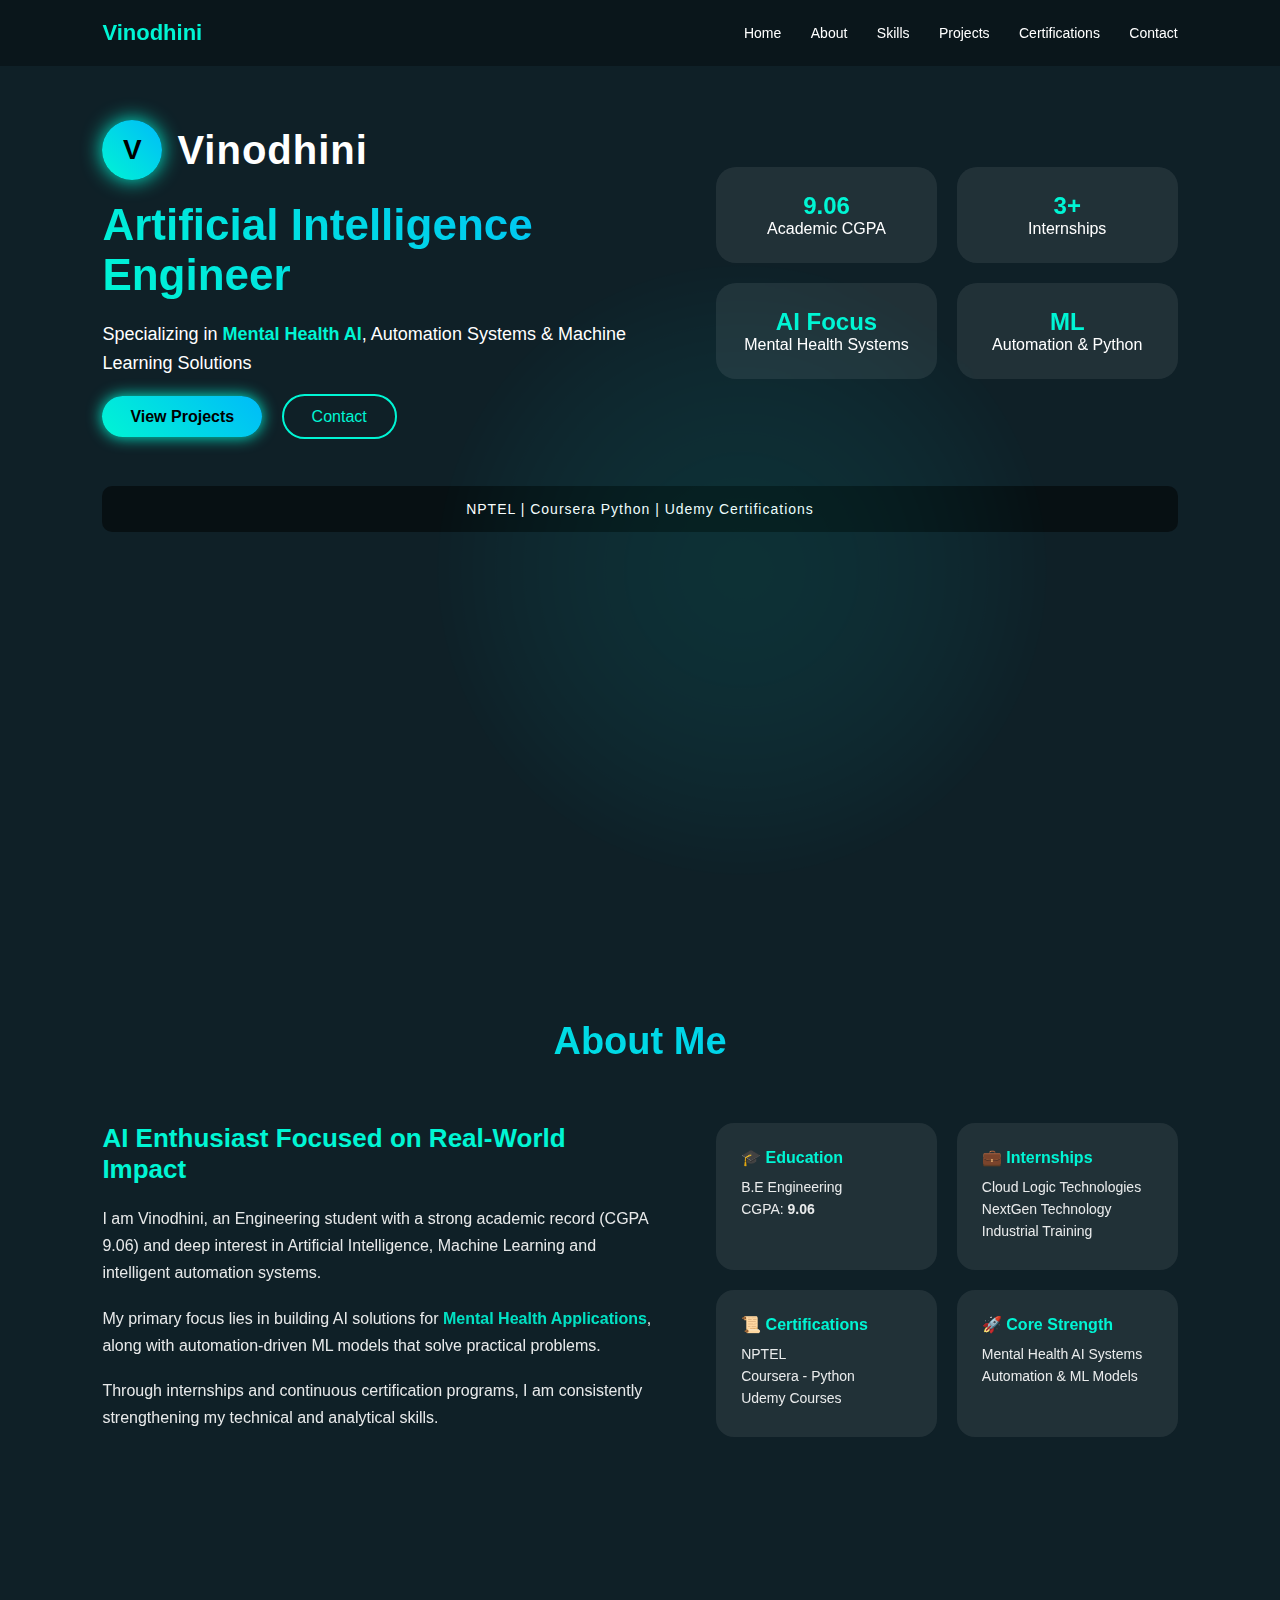
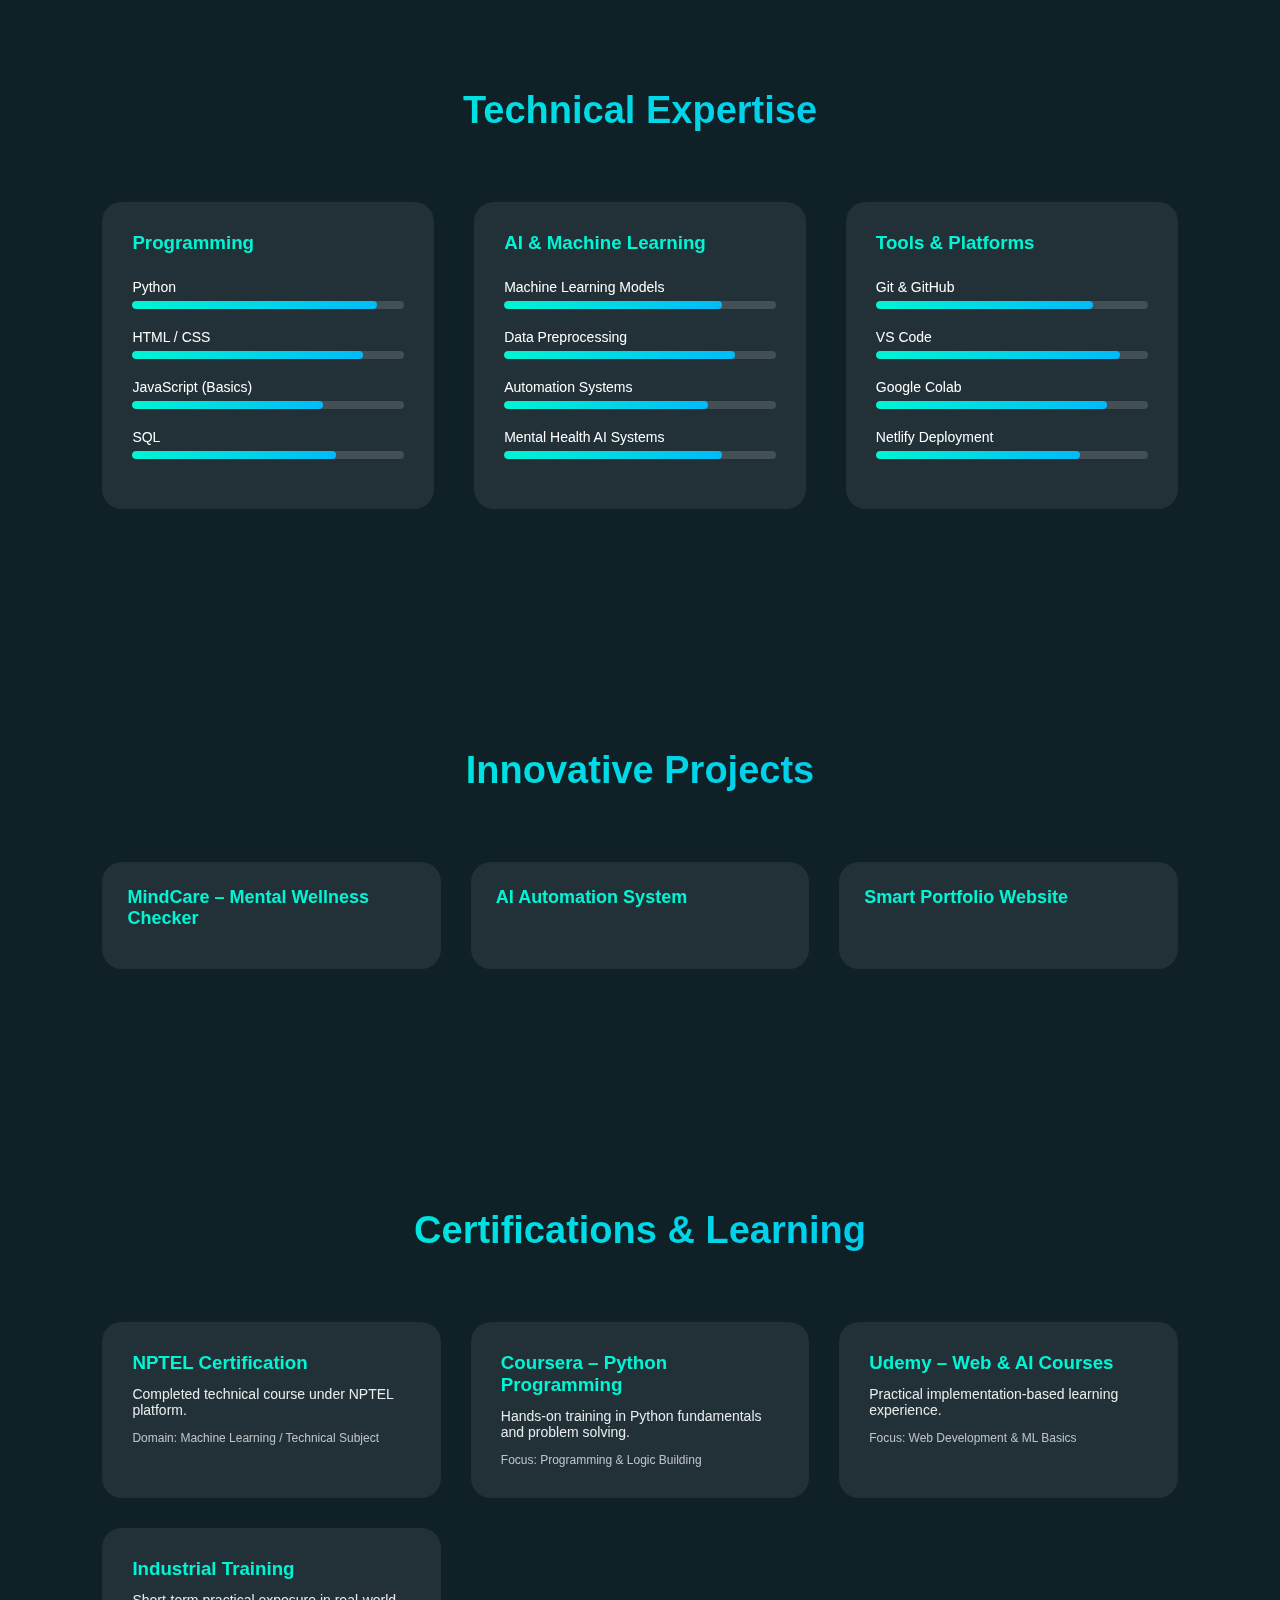
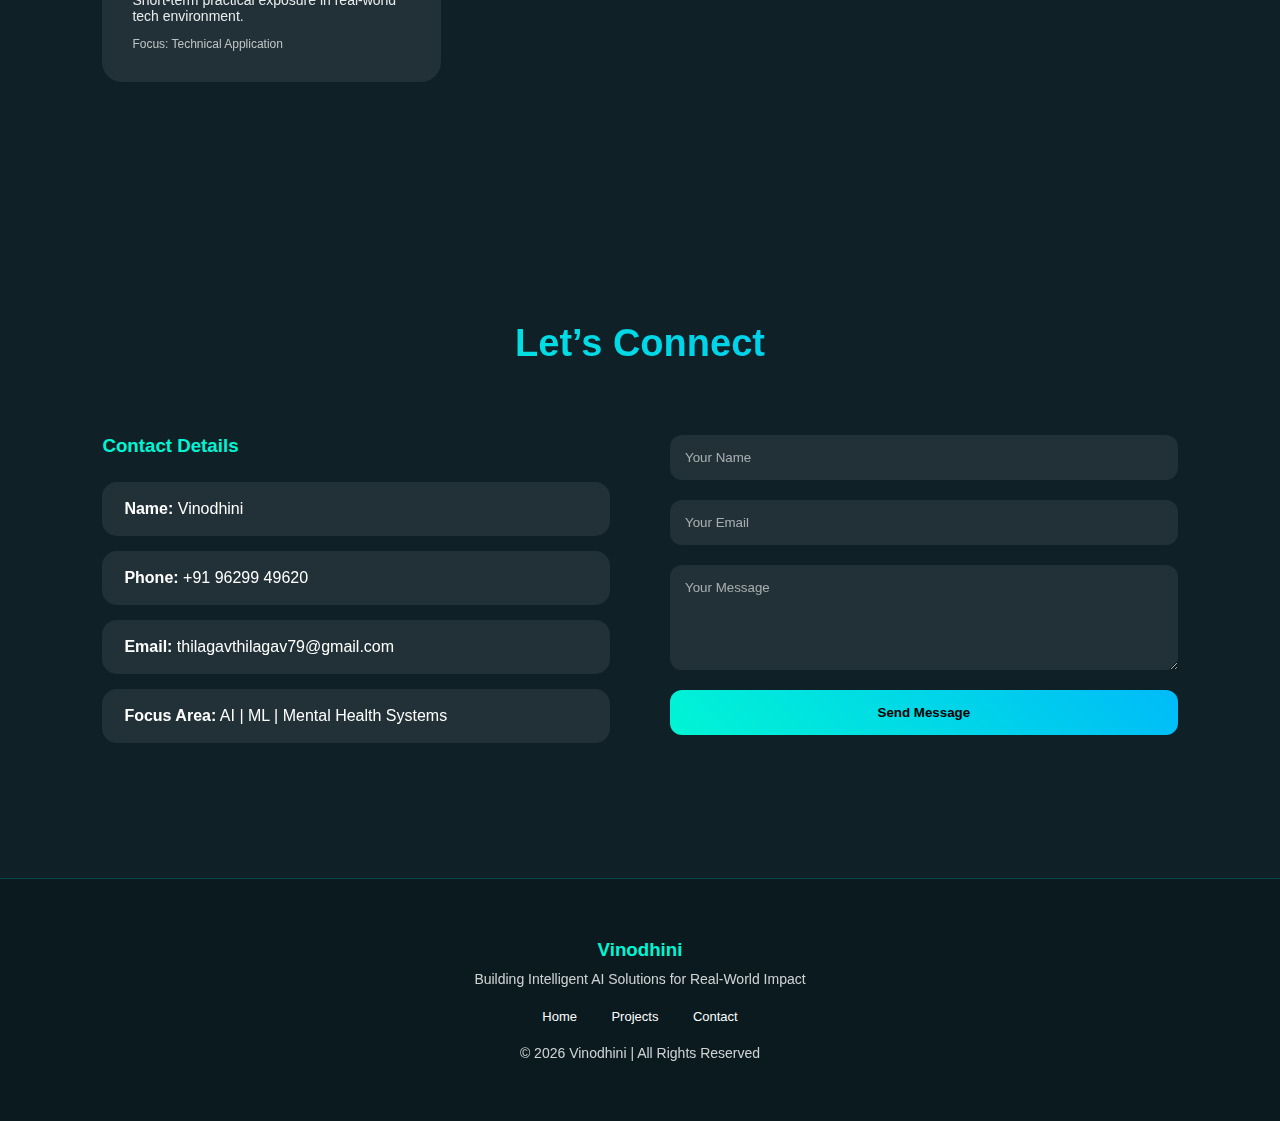
<file: index.html>
<!DOCTYPE html>
<html lang="en">
<head>
<meta charset="UTF-8">
<meta name="viewport" content="width=device-width, initial-scale=1.0">
<title>Vinodhini | AI & ML Portfolio</title>
<link rel="stylesheet" href="style.css">
</head>
<body>
<header class="main-header">
    <div class="logo">Vinodhini</div>

    <nav>
        <a href="#home">Home</a>
        <a href="#about">About</a>
        <a href="#skills">Skills</a>
        <a href="#projects">Projects</a>
        <a href="#certifications">Certifications</a>
        <a href="#contact">Contact</a>
    </nav>
</header>


<section id="home" class="ultra-hero">

    <div class="bg-animation"></div>

    <div class="ultra-container">

        <div class="left-panel">

            <div class="brand">
                <div class="ai-logo">V</div>
                <h1>Vinodhini</h1>
            </div>

            <h2 class="main-title">
                Artificial Intelligence Engineer
            </h2>

            <p class="focus-line">
                Specializing in <span>Mental Health AI</span>,
                Automation Systems & Machine Learning Solutions
            </p>

            <div class="cta-buttons">
                <a href="#projects" class="btn-glow">View Projects</a>
                <a href="#contact" class="btn-outline">Contact</a>
            </div>

        </div>

        <div class="right-panel">

            <div class="glass-card">
                <h3>9.06</h3>
                <p>Academic CGPA</p>
            </div>

            <div class="glass-card">
                <h3>3+</h3>
                <p>Internships</p>
            </div>

            <div class="glass-card">
                <h3>AI Focus</h3>
                <p>Mental Health Systems</p>
            </div>

            <div class="glass-card">
                <h3>ML</h3>
                <p>Automation & Python</p>
            </div>

        </div>

    </div>

    <div class="cert-bar">
        NPTEL | Coursera Python | Udemy Certifications
    </div>

</section>


<!-- ABOUT -->
<!-- ================= ABOUT SECTION ================= -->

<section id="about" class="about-ai">

    <h2 class="about-title">About Me</h2>

    <div class="about-grid">

        <!-- LEFT SIDE -->
        <div class="about-main">

            <h3 class="about-heading">
                AI Enthusiast Focused on Real-World Impact
            </h3>

            <p class="about-desc">
                I am Vinodhini, an Engineering student with a strong academic
                record (CGPA 9.06) and deep interest in Artificial Intelligence,
                Machine Learning and intelligent automation systems.
            </p>

            <p class="about-desc">
                My primary focus lies in building AI solutions for 
                <span>Mental Health Applications</span>, along with
                automation-driven ML models that solve practical problems.
            </p>

            <p class="about-desc">
                Through internships and continuous certification programs,
                I am consistently strengthening my technical and analytical skills.
            </p>

        </div>

        <!-- RIGHT SIDE CARDS -->
        <div class="about-cards">

            <div class="about-card">
                <h4>🎓 Education</h4>
                <p>B.E Engineering</p>
                <p>CGPA: <strong>9.06</strong></p>
            </div>

            <div class="about-card">
                <h4>💼 Internships</h4>
                <p>Cloud Logic Technologies</p>
                <p>NextGen Technology</p>
                <p>Industrial Training</p>
            </div>

            <div class="about-card">
                <h4>📜 Certifications</h4>
                <p>NPTEL</p>
                <p>Coursera - Python</p>
                <p>Udemy Courses</p>
            </div>

            <div class="about-card">
                <h4>🚀 Core Strength</h4>
                <p>Mental Health AI Systems</p>
                <p>Automation & ML Models</p>
            </div>

        </div>

    </div>

</section>

<!-- SKILLS -->
<!-- ================= SKILLS SECTION ================= -->

<section id="skills" class="skills-ai">

    <h2 class="skills-title">Technical Expertise</h2>

    <div class="skills-container">

        <!-- COLUMN 1 -->
        <div class="skills-box">
            <h3>Programming</h3>

            <div class="skill">
                <p>Python</p>
                <div class="bar"><span style="width:90%"></span></div>
            </div>

            <div class="skill">
                <p>HTML / CSS</p>
                <div class="bar"><span style="width:85%"></span></div>
            </div>

            <div class="skill">
                <p>JavaScript (Basics)</p>
                <div class="bar"><span style="width:70%"></span></div>
            </div>

            <div class="skill">
                <p>SQL</p>
                <div class="bar"><span style="width:75%"></span></div>
            </div>
        </div>

        <!-- COLUMN 2 -->
        <div class="skills-box">
            <h3>AI & Machine Learning</h3>

            <div class="skill">
                <p>Machine Learning Models</p>
                <div class="bar"><span style="width:80%"></span></div>
            </div>

            <div class="skill">
                <p>Data Preprocessing</p>
                <div class="bar"><span style="width:85%"></span></div>
            </div>

            <div class="skill">
                <p>Automation Systems</p>
                <div class="bar"><span style="width:75%"></span></div>
            </div>

            <div class="skill">
                <p>Mental Health AI Systems</p>
                <div class="bar"><span style="width:80%"></span></div>
            </div>
        </div>

        <!-- COLUMN 3 -->
        <div class="skills-box">
            <h3>Tools & Platforms</h3>

            <div class="skill">
                <p>Git & GitHub</p>
                <div class="bar"><span style="width:80%"></span></div>
            </div>

            <div class="skill">
                <p>VS Code</p>
                <div class="bar"><span style="width:90%"></span></div>
            </div>

            <div class="skill">
                <p>Google Colab</p>
                <div class="bar"><span style="width:85%"></span></div>
            </div>

            <div class="skill">
                <p>Netlify Deployment</p>
                <div class="bar"><span style="width:75%"></span></div>
            </div>
        </div>

    </div>

</section>
<!-- ================= PROJECTS SECTION ================= -->

<section id="projects" class="projects-ai">

    <h2 class="projects-title">Innovative Projects</h2>

    <div class="projects-grid">

        <!-- PROJECT 1 -->
        <div class="project-card">
            <input type="checkbox" id="project1">
            <label for="project1" class="project-title">
                MindCare – Mental Wellness Checker
            </label>

            <div class="project-content">
                <p><strong>Tools:</strong> Python, ML Models, HTML, CSS</p>
                <p><strong>Methods:</strong> Data preprocessing, Mood classification model</p>
                <p><strong>Features:</strong></p>
                <ul>
                    <li>Mood tracking system</li>
                    <li>Stress & anxiety level detection</li>
                    <li>Self-care suggestions engine</li>
                    <li>User-friendly UI design</li>
                </ul>
            </div>
        </div>

        <!-- PROJECT 2 -->
        <div class="project-card">
            <input type="checkbox" id="project2">
            <label for="project2" class="project-title">
                AI Automation System
            </label>

            <div class="project-content">
                <p><strong>Tools:</strong> Python, Automation Scripts, Git</p>
                <p><strong>Methods:</strong> Task scheduling, Data automation</p>
                <p><strong>Features:</strong></p>
                <ul>
                    <li>Automated workflow execution</li>
                    <li>Data processing pipeline</li>
                    <li>Performance optimization</li>
                </ul>
            </div>
        </div>

        <!-- PROJECT 3 -->
        <div class="project-card">
            <input type="checkbox" id="project3">
            <label for="project3" class="project-title">
                Smart Portfolio Website
            </label>

            <div class="project-content">
                <p><strong>Tools:</strong> HTML, CSS, Netlify</p>
                <p><strong>Methods:</strong> Responsive Grid Layout</p>
                <p><strong>Features:</strong></p>
                <ul>
                    <li>AI-themed design</li>
                    <li>Interactive sections</li>
                    <li>Mobile responsive</li>
                    <li>Deployment ready</li>
                </ul>
            </div>
        </div>

    </div>

</section>

           
<!-- ================= CERTIFICATIONS SECTION ================= -->

<section id="certifications" class="cert-ai">

    <h2 class="cert-title">Certifications & Learning</h2>

    <div class="cert-grid">

        <div class="cert-card">
            <h3>NPTEL Certification</h3>
            <p>Completed technical course under NPTEL platform.</p>
            <span>Domain: Machine Learning / Technical Subject</span>
        </div>

        <div class="cert-card">
            <h3>Coursera – Python Programming</h3>
            <p>Hands-on training in Python fundamentals and problem solving.</p>
            <span>Focus: Programming & Logic Building</span>
        </div>

        <div class="cert-card">
            <h3>Udemy – Web & AI Courses</h3>
            <p>Practical implementation-based learning experience.</p>
            <span>Focus: Web Development & ML Basics</span>
        </div>

        <div class="cert-card">
            <h3>Industrial Training</h3>
            <p>Short-term practical exposure in real-world tech environment.</p>
            <span>Focus: Technical Application</span>
        </div>

    </div>

</section>


<!-- CONTACT -->
<!-- ================= CONTACT SECTION ================= -->

<section id="contact" class="contact-ai">

    <h2 class="contact-title">Let’s Connect</h2>

    <div class="contact-container">

        <!-- LEFT SIDE INFO -->
        <div class="contact-info">

            <h3>Contact Details</h3>

            <div class="info-box">
                <p><strong>Name:</strong> Vinodhini</p>
            </div>

            <div class="info-box">
                <p><strong>Phone:</strong> +91 96299 49620</p>
            </div>

            <div class="info-box">
                <p><strong>Email:</strong> thilagavthilagav79@gmail.com</p>
            </div>

            <div class="info-box">
                <p><strong>Focus Area:</strong> AI | ML | Mental Health Systems</p>
            </div>

        </div>

        <!-- RIGHT SIDE FORM -->
        <div class="contact-form">

            <form>
                <input type="text" placeholder="Your Name" required>
                <input type="email" placeholder="Your Email" required>
                <textarea rows="5" placeholder="Your Message"></textarea>
                <button type="submit">Send Message</button>
            </form>

        </div>

    </div>

</section>

<footer class="main-footer">

    <div class="footer-content">
        <h3>Vinodhini</h3>
        <p>Building Intelligent AI Solutions for Real-World Impact</p>

        <div class="footer-links">
            <a href="#home">Home</a>
            <a href="#projects">Projects</a>
            <a href="#contact">Contact</a>
        </div>

        <p class="copyright">
            © 2026 Vinodhini | All Rights Reserved
        </p>
    </div>

</footer>
</file>
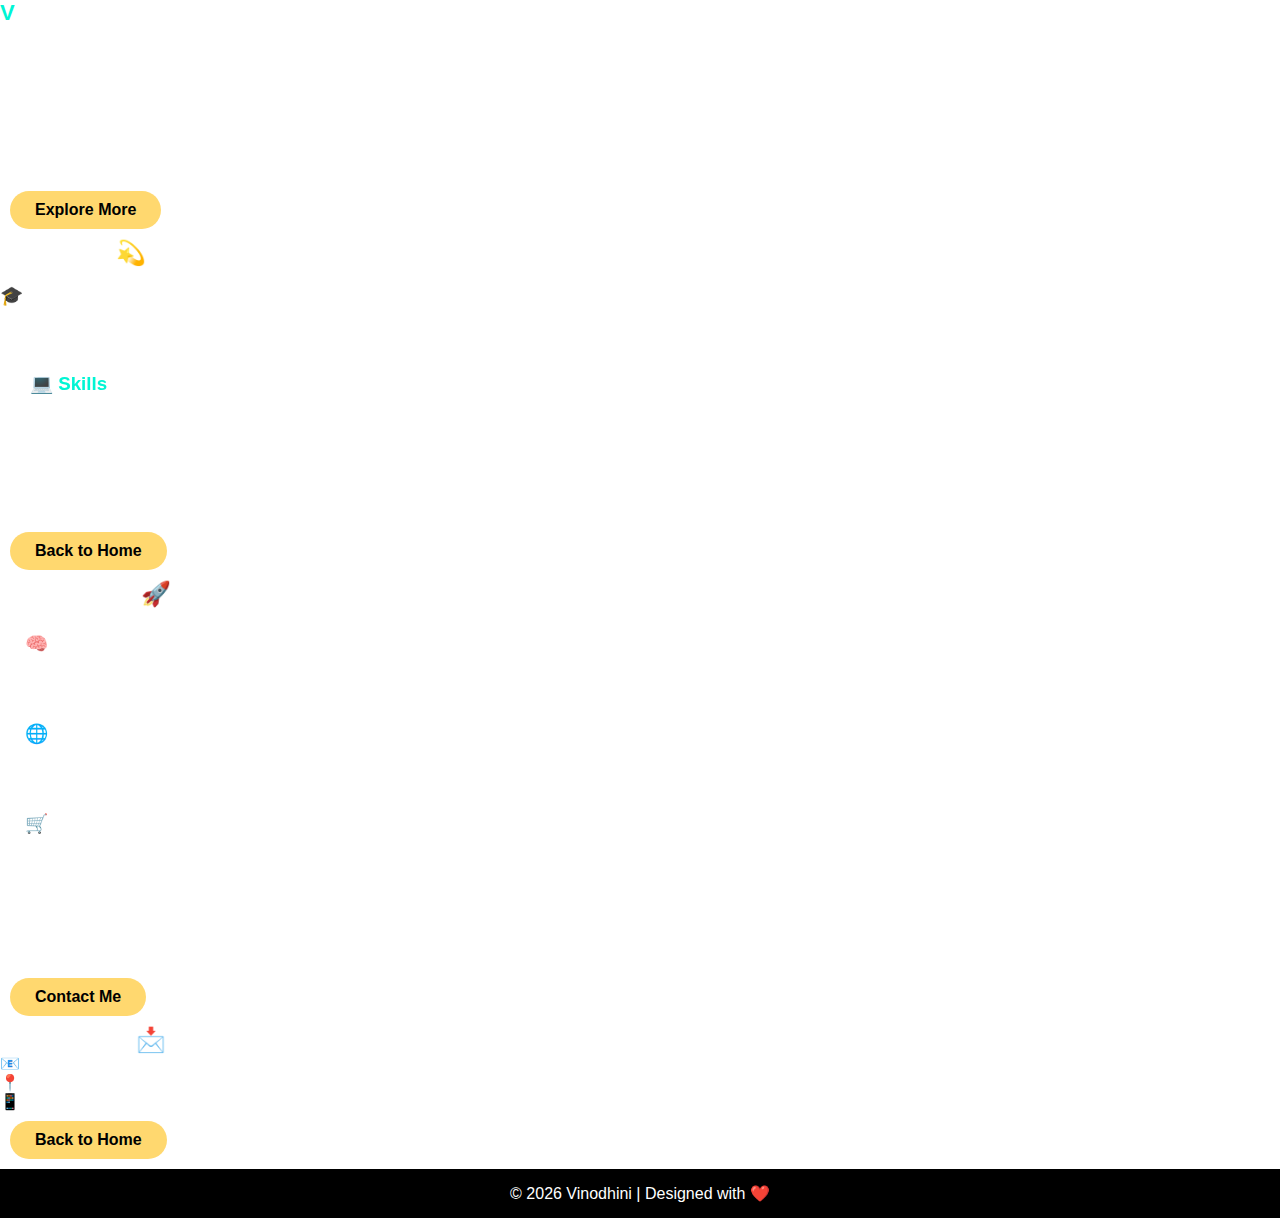
<file: single.html>
<!DOCTYPE html>
<html lang="en">
<head>
    <meta charset="UTF-8">
    <meta name="viewport" content="width=device-width, initial-scale=1.0">
    <title>Vinodhini | Portfolio</title>
    <link rel="stylesheet" href="style.css">
</head>
<body>

<!-- Navigation -->
<nav>
    <div class="logo">V</div>
    <ul>
        <li><a href="#home">Home</a></li>
        <li><a href="#about">About</a></li>
        <li><a href="#projects">Projects</a></li>
        <li><a href="#contact">Contact</a></li>
    </ul>
</nav>

<!-- Home Section -->
<section id="home" class="section home">
    <div class="home-content">
        <h1 class="name">Vinodhini</h1>
        <h2 class="tag">Fresher | AI & ML Engineering Basics Learner</h2>
        <p class="intro">
            Passionate developer with strong interest in Artificial Intelligence,
            Machine Learning and Full Stack Development. I love building meaningful
            and impactful digital solutions.
        </p>
        <a href="#about" class="btn">Explore More</a>
    </div>
</section>

<!-- About Section -->
<section id="about" class="section">
    <h2 class="section-title">About Me 💫</h2>

    <div class="about-container">
        <p>
            I am Vinodhini, currently pursuing my Engineering degree at
            <strong>Alsala College of Engineering & Technology</strong>.
            I am a self-motivated learner with strong interest in AI and ML.
        </p>

        <div class="edu-box">
            <h3>🎓 Education</h3>
            <p>B.E Engineering</p>
            <p>CGPA: <strong>9.06</strong></p>
        </div>

        <div class="skills-box">
            <h3>💻 Skills</h3>
            <ul>
                <li>HTML (Frontend Development)</li>
                <li>Backend Training (Ongoing)</li>
                <li>AI Basics</li>
                <li>Machine Learning using Python</li>
            </ul>
        </div>
    </div>

    <a href="#home" class="btn small-btn">Back to Home</a>
</section>

<!-- Projects Section -->
<section id="projects" class="section projects">
    <h2 class="section-title">My Projects 🚀</h2>

    <div class="project-card">
        <h3>🧠 Mental Health AI Checking App</h3>
        <p>
            AI-based application designed to analyze user responses
            and provide basic emotional wellness insights.
        </p>
    </div>

    <div class="project-card">
        <h3>🌐 Portfolio Website</h3>
        <p>
            Personal responsive portfolio created using HTML & CSS.
        </p>
    </div>

    <div class="project-card">
        <h3>🛒 E-Commerce Website</h3>
        <p>
            Fully structured e-commerce frontend with product display
            and user-friendly layout.
        </p>
    </div>

    <div class="project-card">
        <h3>🍽 Restaurant Modern Webpage</h3>
        <p>
            Attractive and modern UI restaurant website with elegant design.
        </p>
    </div>

    <a href="#contact" class="btn">Contact Me</a>
</section>

<!-- Contact Section -->
<section id="contact" class="section contact">
    <h2 class="section-title">Contact Me 📩</h2>

    <div class="contact-box">
        <p>📧 Email: vinoshricse@email.com</p>
        <p>📍 Location: Puducherry</p>
        <p>📱 Phone: 6385552400</p>
    </div>

    <a href="#home" class="btn small-btn">Back to Home</a>
</section>

<footer>
    © 2026 Vinodhini | Designed with ❤️
</footer>

</body>
</html>
</file>
<file: style.css>
*{
margin:0;
padding:0;
box-sizing:border-box;
scroll-behavior:smooth;
font-family:'Segoe UI',sans-serif;
}

body{

color:white;
    
}




/* ================= HEADER ================= */

.main-header{
    position:fixed;
    top:0;
    left:0;
    width:100%;
    padding:20px 8%;
    display:flex;
    justify-content:space-between;
    align-items:center;
    background:rgba(0,0,0,0.3);
    backdrop-filter:blur(10px);
    z-index:1000;
}

.logo{
    font-size:22px;
    font-weight:bold;
    color:#00f5d4;
}

nav a{
    margin-left:25px;
    text-decoration:none;
    color:white;
    font-size:14px;
    position:relative;
    transition:0.3s;
}

nav a::after{
    content:'';
    position:absolute;
    width:0%;
    height:2px;
    background:#00f5d4;
    bottom:-5px;
    left:0;
    transition:0.3s;
}

nav a:hover{
    color:#00f5d4;
}

nav a:hover::after{
    width:100%;
}

/* ================= ULTRA AI HERO ================= */

.ultra-hero{
    position:relative;
    min-height:100vh;
    padding:120px 8%;
    background:#0f2027;
    overflow:hidden;
    color:white;
}

/* BACKGROUND ANIMATION */
.bg-animation{
    position:absolute;
    width:200%;
    height:200%;
    background:radial-gradient(circle,#00f5d4 0%, transparent 40%),
               radial-gradient(circle,#00bbf9 0%, transparent 40%);
    background-size:50% 50%;
    animation:moveBg 10s linear infinite;
    opacity:0.08;
}

@keyframes moveBg{
    0%{transform:translate(0,0);}
    50%{transform:translate(-20%, -20%);}
    100%{transform:translate(0,0);}
}

/* GRID */
.ultra-container{
    position:relative;
    display:grid;
    grid-template-columns:1.2fr 1fr;
    gap:60px;
    align-items:center;
}

/* LEFT PANEL */
.brand{
    display:flex;
    align-items:center;
    gap:15px;
}

.ai-logo{
    width:60px;
    height:60px;
    border-radius:50%;
    background:linear-gradient(45deg,#00f5d4,#00bbf9);
    display:flex;
    align-items:center;
    justify-content:center;
    font-size:28px;
    font-weight:bold;
    color:black;
    box-shadow:0 0 20px #00f5d4;
}

.brand h1{
    font-size:40px;
    letter-spacing:1px;
}

.main-title{
    font-size:44px;
    margin:20px 0;
    background:linear-gradient(45deg,#00f5d4,#00bbf9);
    -webkit-background-clip:text;
    -webkit-text-fill-color:transparent;
}

.focus-line{
    font-size:18px;
    line-height:1.6;
    max-width:600px;
}

.focus-line span{
    color:#00f5d4;
    font-weight:bold;
}

/* BUTTONS */
.cta-buttons{
    margin-top:30px;
}

.btn-glow{
    padding:12px 28px;
    background:linear-gradient(45deg,#00f5d4,#00bbf9);
    border-radius:30px;
    text-decoration:none;
    color:black;
    font-weight:600;
    margin-right:15px;
    transition:0.3s;
    box-shadow:0 0 15px #00f5d4;
}

.btn-glow:hover{
    transform:scale(1.1);
    box-shadow:0 0 25px #00f5d4;
}

.btn-outline{
    padding:12px 28px;
    border:2px solid #00f5d4;
    border-radius:30px;
    color:#00f5d4;
    text-decoration:none;
    transition:0.3s;
}

.btn-outline:hover{
    background:#00f5d4;
    color:black;
}

/* RIGHT PANEL */
.right-panel{
    display:grid;
    grid-template-columns:repeat(2,1fr);
    gap:20px;
}

.glass-card{
    background:rgba(255,255,255,0.08);
    padding:25px;
    border-radius:20px;
    backdrop-filter:blur(10px);
    text-align:center;
    transition:0.3s;
}

.glass-card h3{
    color:#00f5d4;
    font-size:24px;
}

.glass-card:hover{
    transform:translateY(-10px);
    box-shadow:0 10px 30px rgba(0,255,255,0.2);
}

/* CERT BAR */
.cert-bar{
    margin-top:60px;
    text-align:center;
    padding:15px;
    background:rgba(0,0,0,0.5);
    border-radius:10px;
    font-size:14px;
    letter-spacing:1px;
}

/* RESPONSIVE */
@media(max-width:900px){
    .ultra-container{
        grid-template-columns:1fr;
        text-align:center;
    }

    .brand{
        justify-content:center;
    }

    .right-panel{
        grid-template-columns:1fr 1fr;
    }
}


.btn{
display:inline-block;
padding:10px 25px;
margin:10px;
border-radius:25px;
background:#ffd86f;
color:#000;
text-decoration:none;
font-weight:bold;
transition:0.3s;
}

.btn:hover{
transform:scale(1.1);
}

.outline{
background:transparent;
border:2px solid #ffd86f;
color:#ffd86f;
}

.grid-2{
display:grid;
grid-template-columns:repeat(auto-fit,minmax(250px,1fr));
gap:20px;
margin-top:30px;
}

.card{
background:rgba(255,255,255,0.1);
padding:20px;
border-radius:15px;
transition:0.3s;
}

.card:hover{
transform:translateY(-10px);
}

/* ================= SKILLS AI SECTION ================= */

.skills-ai{
    padding:120px 8%;
    background:#0f2027;
    color:white;
}

.skills-title{
    text-align:center;
    font-size:38px;
    margin-bottom:70px;
    background:linear-gradient(45deg,#00f5d4,#00bbf9);
    -webkit-background-clip:text;
    -webkit-text-fill-color:transparent;
}

.skills-container{
    display:grid;
    grid-template-columns:repeat(auto-fit,minmax(300px,1fr));
    gap:40px;
}

.skills-box{
    background:rgba(255,255,255,0.08);
    padding:30px;
    border-radius:20px;
    backdrop-filter:blur(10px);
    transition:0.3s;
}

.skills-box:hover{
    transform:translateY(-10px);
    box-shadow:0 15px 35px rgba(0,255,255,0.2);
}

.skills-box h3{
    margin-bottom:25px;
    color:#00f5d4;
}

/* Individual Skill */
.skill{
    margin-bottom:20px;
}

.skill p{
    font-size:14px;
    margin-bottom:6px;
}

.bar{
    background:rgba(255,255,255,0.15);
    height:8px;
    border-radius:20px;
    overflow:hidden;
}

.bar span{
    display:block;
    height:100%;
    background:linear-gradient(90deg,#00f5d4,#00bbf9);
    border-radius:20px;
}


/* ================= PROJECTS AI SECTION ================= */

.projects-ai{
    padding:120px 8%;
    background:#0f2027;
    color:white;
}

.projects-title{
    text-align:center;
    font-size:38px;
    margin-bottom:70px;
    background:linear-gradient(45deg,#00f5d4,#00bbf9);
    -webkit-background-clip:text;
    -webkit-text-fill-color:transparent;
}

.projects-grid{
    display:grid;
    grid-template-columns:repeat(auto-fit,minmax(320px,1fr));
    gap:30px;
}

.project-card{
    background:rgba(255,255,255,0.08);
    padding:25px;
    border-radius:20px;
    backdrop-filter:blur(10px);
    transition:0.3s;
    position:relative;
}

.project-card:hover{
    transform:translateY(-10px);
    box-shadow:0 15px 35px rgba(0,255,255,0.2);
}

.project-title{
    display:block;
    font-size:18px;
    font-weight:bold;
    cursor:pointer;
    color:#00f5d4;
    margin-bottom:15px;
}

.project-card input{
    display:none;
}

.project-content{
    max-height:0;
    overflow:hidden;
    transition:max-height 0.5s ease;
    font-size:14px;
    opacity:0.9;
}

.project-card input:checked ~ .project-content{
    max-height:500px;
    margin-top:10px;
}

.project-content ul{
    margin-left:18px;
    margin-top:8px;
}

.project-content li{
    margin-bottom:5px;
}


/* ================= CONTACT SECTION ================= */

.contact-ai{
    padding:120px 8%;
    background:#0f2027;
    color:white;
}

.contact-title{
    text-align:center;
    font-size:38px;
    margin-bottom:70px;
    background:linear-gradient(45deg,#00f5d4,#00bbf9);
    -webkit-background-clip:text;
    -webkit-text-fill-color:transparent;
}

.contact-container{
    display:grid;
    grid-template-columns:1fr 1fr;
    gap:60px;
}

/* LEFT SIDE */
.contact-info h3{
    color:#00f5d4;
    margin-bottom:25px;
}

.info-box{
    background:rgba(255,255,255,0.08);
    padding:18px 22px;
    border-radius:15px;
    margin-bottom:15px;
    backdrop-filter:blur(10px);
    transition:0.3s;
}

.info-box:hover{
    transform:translateX(10px);
    box-shadow:0 10px 25px rgba(0,255,255,0.2);
}

/* RIGHT SIDE FORM */
.contact-form form{
    display:flex;
    flex-direction:column;
    gap:20px;
}

.contact-form input,
.contact-form textarea{
    background:rgba(255,255,255,0.08);
    border:none;
    padding:15px;
    border-radius:12px;
    color:white;
    outline:none;
    backdrop-filter:blur(10px);
}

.contact-form input::placeholder,
.contact-form textarea::placeholder{
    color:rgba(255,255,255,0.6);
}

.contact-form input:focus,
.contact-form textarea:focus{
    box-shadow:0 0 10px #00f5d4;
}

.contact-form button{
    background:linear-gradient(45deg,#00f5d4,#00bbf9);
    border:none;
    padding:15px;
    border-radius:12px;
    font-weight:bold;
    cursor:pointer;
    transition:0.3s;
}

.contact-form button:hover{
    transform:translateY(-5px);
    box-shadow:0 10px 25px rgba(0,255,255,0.4);
}

/* RESPONSIVE */
@media(max-width:900px){
    .contact-container{
        grid-template-columns:1fr;
    }
}


footer{
text-align:center;
padding:15px;
background:black;
}
/* ================= ABOUT AI SECTION ================= */

.about-ai{
    padding:120px 8%;
    background:#0f2027;
    color:white;
}

.about-title{
    text-align:center;
    font-size:38px;
    margin-bottom:60px;
    background:linear-gradient(45deg,#00f5d4,#00bbf9);
    -webkit-background-clip:text;
    -webkit-text-fill-color:transparent;
}

.about-grid{
    display:grid;
    grid-template-columns:1.2fr 1fr;
    gap:60px;
    align-items:start;
}

/* LEFT CONTENT */
.about-heading{
    font-size:26px;
    margin-bottom:20px;
    color:#00f5d4;
}

.about-desc{
    font-size:16px;
    line-height:1.7;
    margin-bottom:18px;
    opacity:0.9;
}

.about-desc span{
    color:#00f5d4;
    font-weight:bold;
}

/* RIGHT GRID CARDS */
.about-cards{
    display:grid;
    grid-template-columns:repeat(2,1fr);
    gap:20px;
}

.about-card{
    background:rgba(255,255,255,0.08);
    padding:25px;
    border-radius:18px;
    backdrop-filter:blur(10px);
    transition:0.3s;
}

.about-card h4{
    color:#00f5d4;
    margin-bottom:12px;
}

.about-card p{
    font-size:14px;
    margin-bottom:6px;
    opacity:0.9;
}

.about-card:hover{
    transform:translateY(-10px);
    box-shadow:0 10px 30px rgba(0,255,255,0.2);
}

/* RESPONSIVE */
@media(max-width:900px){
    .about-grid{
        grid-template-columns:1fr;
        text-align:center;
    }

    .about-cards{
        grid-template-columns:1fr 1fr;
    }
}
/* ================= CERTIFICATIONS SECTION ================= */

.cert-ai{
    padding:120px 8%;
    background:#0f2027;
    color:white;
}

.cert-title{
    text-align:center;
    font-size:38px;
    margin-bottom:70px;
    background:linear-gradient(45deg,#00f5d4,#00bbf9);
    -webkit-background-clip:text;
    -webkit-text-fill-color:transparent;
}

.cert-grid{
    display:grid;
    grid-template-columns:repeat(auto-fit,minmax(280px,1fr));
    gap:30px;
}

.cert-card{
    background:rgba(255,255,255,0.08);
    padding:30px;
    border-radius:20px;
    backdrop-filter:blur(10px);
    transition:0.3s;
}

.cert-card:hover{
    transform:translateY(-10px);
    box-shadow:0 15px 35px rgba(0,255,255,0.2);
}

.cert-card h3{
    color:#00f5d4;
    margin-bottom:12px;
}

.cert-card p{
    font-size:14px;
    margin-bottom:10px;
    opacity:0.9;
}

.cert-card span{
    font-size:12px;
    opacity:0.7;
}

/* ================= FOOTER ================= */

.main-footer{
    background:#0a1a1f;
    padding:60px 8%;
    text-align:center;
    color:white;
    border-top:1px solid rgba(0,255,255,0.2);
}

.footer-content h3{
    color:#00f5d4;
    margin-bottom:10px;
}

.footer-content p{
    font-size:14px;
    opacity:0.8;
}

.footer-links{
    margin:20px 0;
}

.footer-links a{
    margin:0 15px;
    text-decoration:none;
    color:white;
    font-size:13px;
    transition:0.3s;
}

.footer-links a:hover{
    color:#00f5d4;
}

.copyright{
    font-size:12px;
    opacity:0.6;
}
</file>
